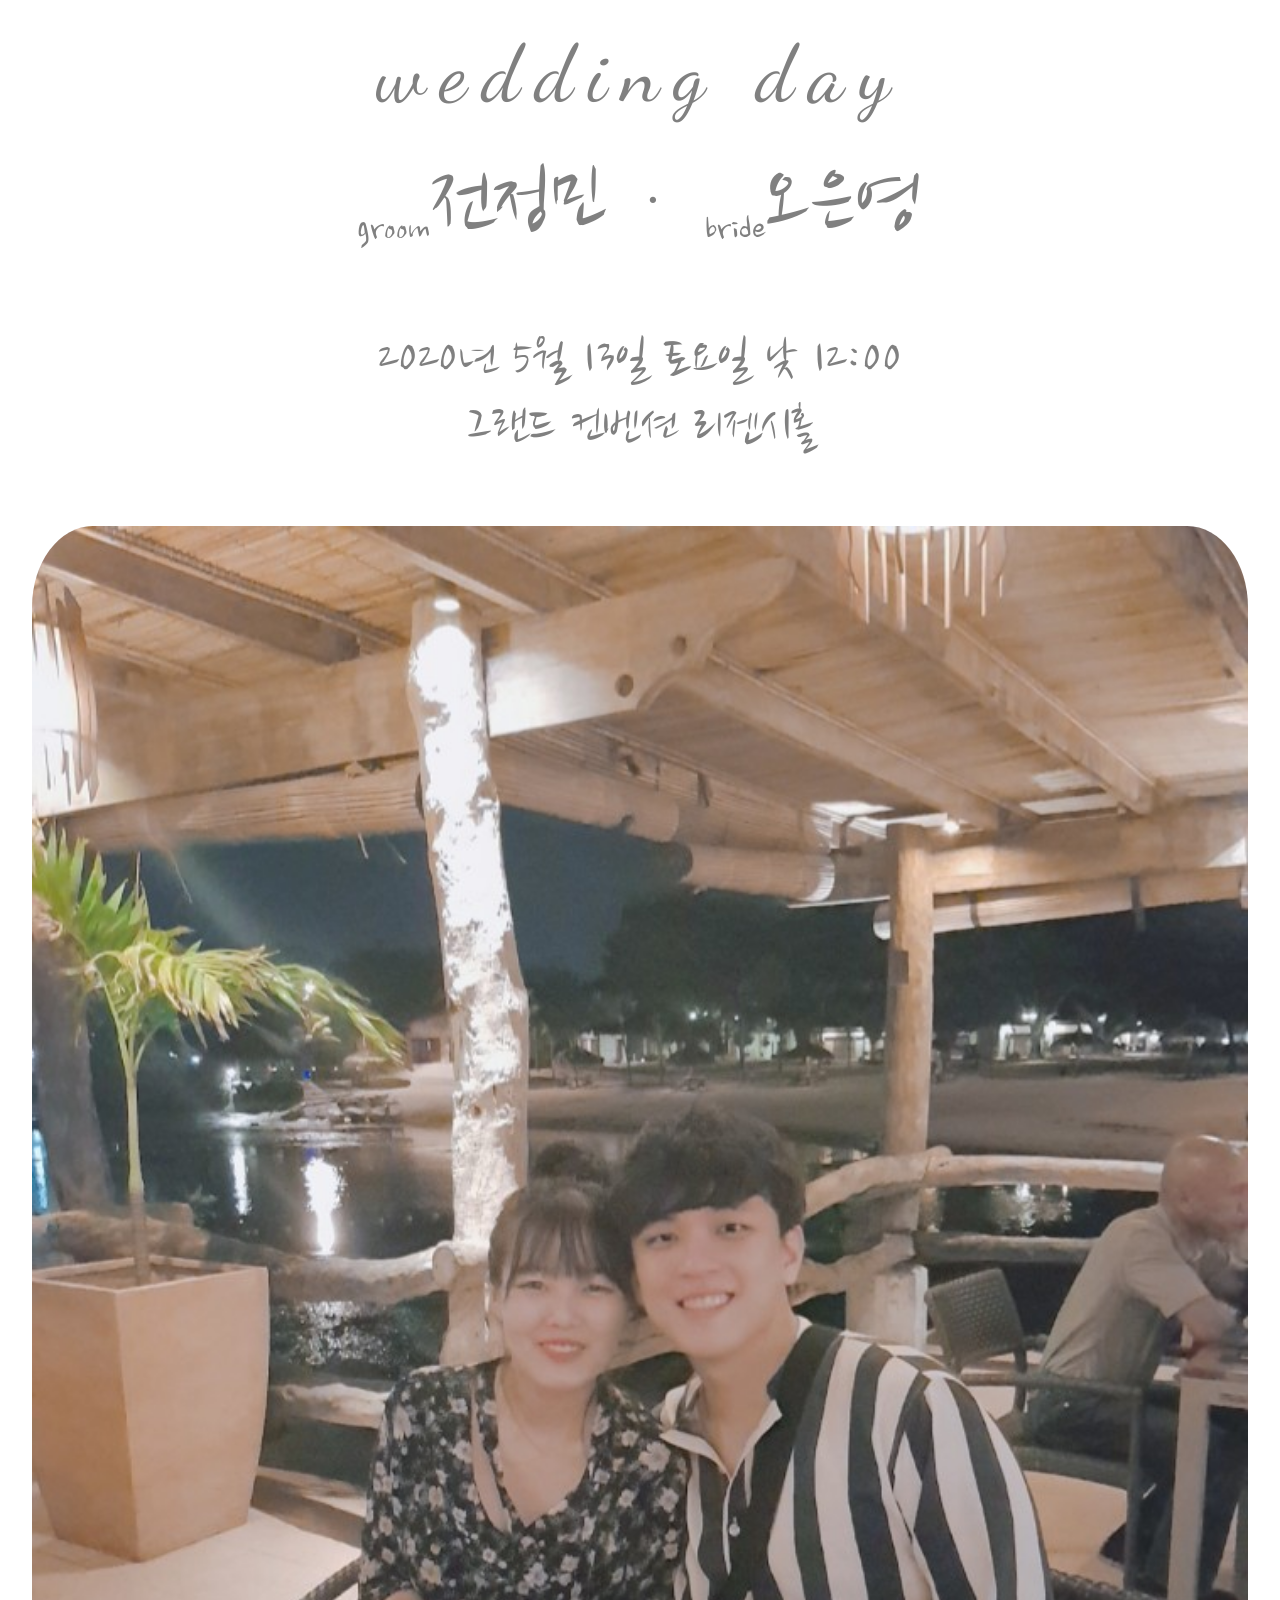
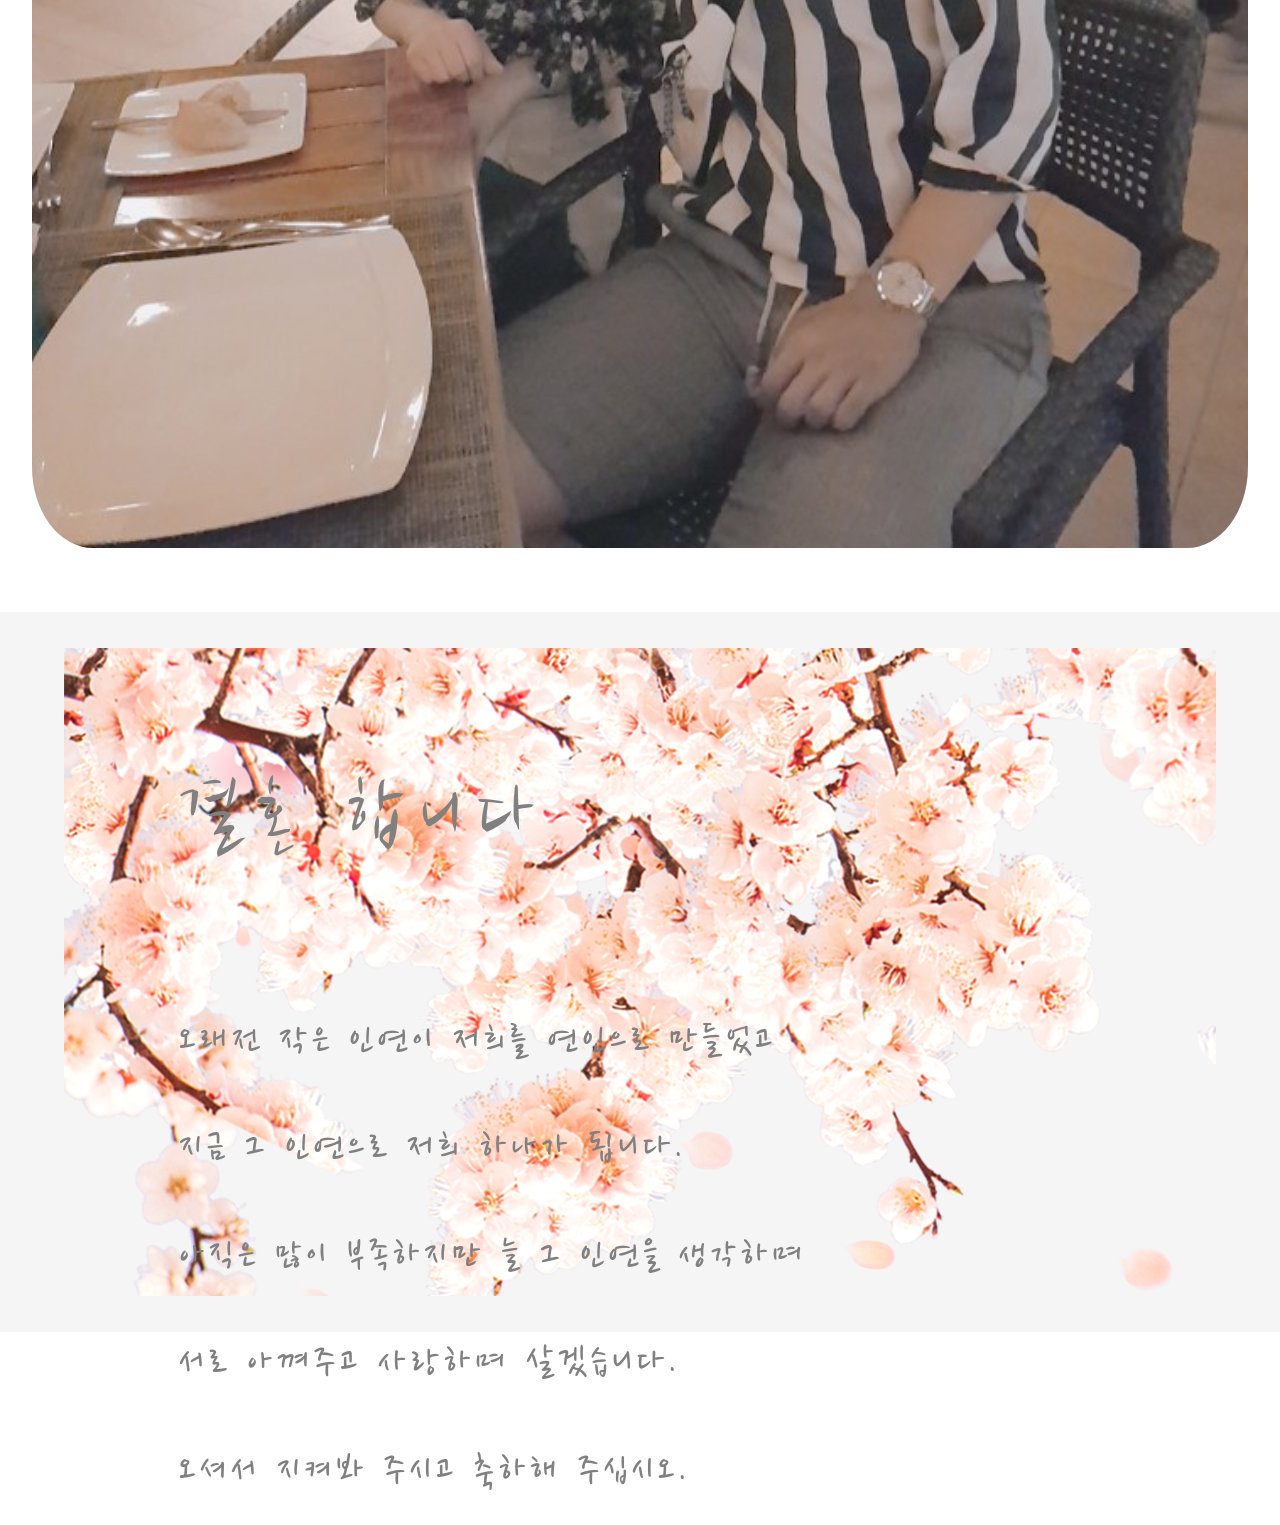
<file: index.html>
<!DOCTYPE html>
<html lang="en">
<head>
    <meta charset="UTF-8">
    <title>정민 & 은영</title>


    <!--    <link rel="stylesheet" href="./public/stylesheets/common.css">-->
    <!--    <link rel="stylesheet" media="(min-width:320px )and (max-width:767px)" href="./public/stylesheets/mobile.css">-->
    <!--    <link rel="stylesheet" media="(min-width:768px )and (max-width:1199px)" href="./public/stylesheets/tablet.css">-->
    <!--    <link rel="stylesheet" media="(min-width:1200px )" href="./public/stylesheets/desktop.css">-->
    <link href="https://fonts.googleapis.com/css?family=Dancing+Script|Nanum+Brush+Script|Exo|Nanum+Gothic|Nanum+Pen+Script" rel="stylesheet">
    <!-- <script type="text/javascript"
            src="//dapi.kakao.com/v2/maps/sdk.js?appkey=621825037a17efac957f388450f47601"></script> -->
    <script src="./public/javascripts/DDays.js"></script>
    <script>
        window.onload = () => {
            let ddayTime = document.getElementById("time");
            let dday = new DDays('Apr 24,2019,00:00:00');

            // setInterval(() => {
            //     ddayTime.textContent = dday.getDday()
            // }, 250);

        }

    </script>
    <style>
        * {padding: 0; margin: 0; }
        html, body {color: gray; height: 100%;}
        #container { height: 100%;}
        #main-content {position: relative;height: 100%;background-color: white;}
        /* 
        #main-content #dday {
            position: relative;
            text-align: center;
            margin: 5% 0;
        } 
        
        #main-content #dday > p:nth-child(3) {
            font-family: 'Nanum Brush Script', cursive;
            font-size: 30pt;
        }

         #main-content #dday > p:nth-child(2) {
            font-family: 'Dancing Script', cursive;
            font-size: 40pt;
        }
        */

        #main-content p#wedding-title{text-align: center; font-family: 'Dancing Script', cursive; font-size: 60pt;letter-spacing: 15px;margin:2%;} 

        #main-content #wedding-invitation {height: 80%; background-color: whitesmoke; display: flex;align-items: center;justify-content: center;}
        #main-content #wedding-invitation .invitiaion-wrap {width:90%; height: 90%; background-image: url('./public/images/background_2.png')}
        #main-content #wedding-invitation .invitiaion-wrap .invitation-title {font-family: 'Nanum Brush Script', cursive;font-size: 65pt; letter-spacing: 15px;padding: 10% 0 10% 10%;}
        #main-content #wedding-invitation .invitiaion-wrap :not(.invitation-title) { font-family: 'Nanum Pen Script', cursive; font-size:40px;padding: 2.5% 0 2.5% 10%; letter-spacing: 5px;}

        #main-content #main-image {
            margin: 5% 0;
            background-color: white;
            text-align: center;
            display: flex;
            align-items: center;
            justify-content: center;
        }

        #main-content #main-image > img {
            width:95%;
            border-radius: 5%;
        }

        #main-content .groom-bride {
            text-align: center;
            font-size: 40pt;
            font-family: 'Nanum Brush Script', cursive;
            position: relative;
            bottom: 0;
        }

        #main-content #description {
            text-align: center;
            font-size: 50pt;
            font-family: 'Nanum Brush Script', cursive;
            position: relative;
            bottom: 0;
        }

        #main-content .place{
            margin: 5% 0;
            text-align: center;
            font-family: 'Nanum Brush Script', cursive;
            font-size: 40pt;
          
        } 

        #main-content .wedding-name {
            text-align: center;
            font-size: 50pt;
            font-family: 'Nanum Brush Script', cursive;
            position: relative;
            bottom: 0;
            font-size: 70pt;
        }
        #main-content #description > div {
            margin: 3%;
        }



        #gallery-content {
            
            background-color: red;
        }

        #map-content {
            
            margin: 0 auto;
        }

        #map-wrap #map {
            display: inline-block;
            width: 100%;
            
        }

    </style>

</head>
<body>
<div id="container">
    <!-- main -->
    <div id="main-content">

        <p id="wedding-title">wedding day</p>

        <div class="groom-bride">
            <span class="wedding-name"><sub style="font-size : 30pt">groom</sub>전정민</span>
            <span>&nbsp;&nbsp;·&nbsp;&nbsp;</span>
            <span class="wedding-name"><sub style="font-size : 30pt">bride</sub>오은영</span>
        </div>

        <div class="place">
            <p>2020년 5월 13일 토요일 낮 12:00</p>
            <p>그랜드 컨벤션 리젠시홀</p>
        </div>
        
        <div id="main-image">
            <img src="./public/images/thumnail.jpeg">
        </div>

       
        <div id="wedding-invitation">
            <div class="invitiaion-wrap">
                <p class="invitation-title">결혼 합니다</p>
                <p>오래전 작은 인연이 저희를 연인으로 만들었고</p>
                <p>지금 그 인연으로 저희 하나가 됩니다. </p>
                <p>아직은 많이 부족하지만 늘 그 인연을 생각하며</p>
                <p>서로 아껴주고 사랑하며 살겠습니다.</p>
                <p>오셔서 지켜봐 주시고 축하해 주십시오.</p>
            </div>
        </div>
                
        <!-- <div id="description">
            
            <div class="wedding-day">
                <p>05</p>
                <p>-</p>
                <p>15</p>
            </div>
            
        </div> -->
    
    </div>

    <!-- <div id="dday">
            <p>wedding day</p>
            <p>D-day</p>
            <p id="time"></p>
        </div> -->
    <!-- photo -->
    <div id="gallery-content"></div>

    <!-- wedding map -->
    <div id="map-content">
        <div></div>
        <div id="map"></div>
    </div>


</div>
</body>
</html>
</file>
<file: public/stylesheets/common.css>
* {
    margin: 0;
    padding: 0;
}

html , body {
    width: 100%;
    height: 100%;
}
</file>
<file: public/stylesheets/mobile.css>
#container{
    height: 500px;
    background-color: orange;
}
</file>
<file: public/stylesheets/tablet.css>
#container{
    height: 500px;
    background-color: red;
}
</file>
<file: public/stylesheets/desktop.css>
#container{
    height: 500px;
    background-color: black;
}
</file>
